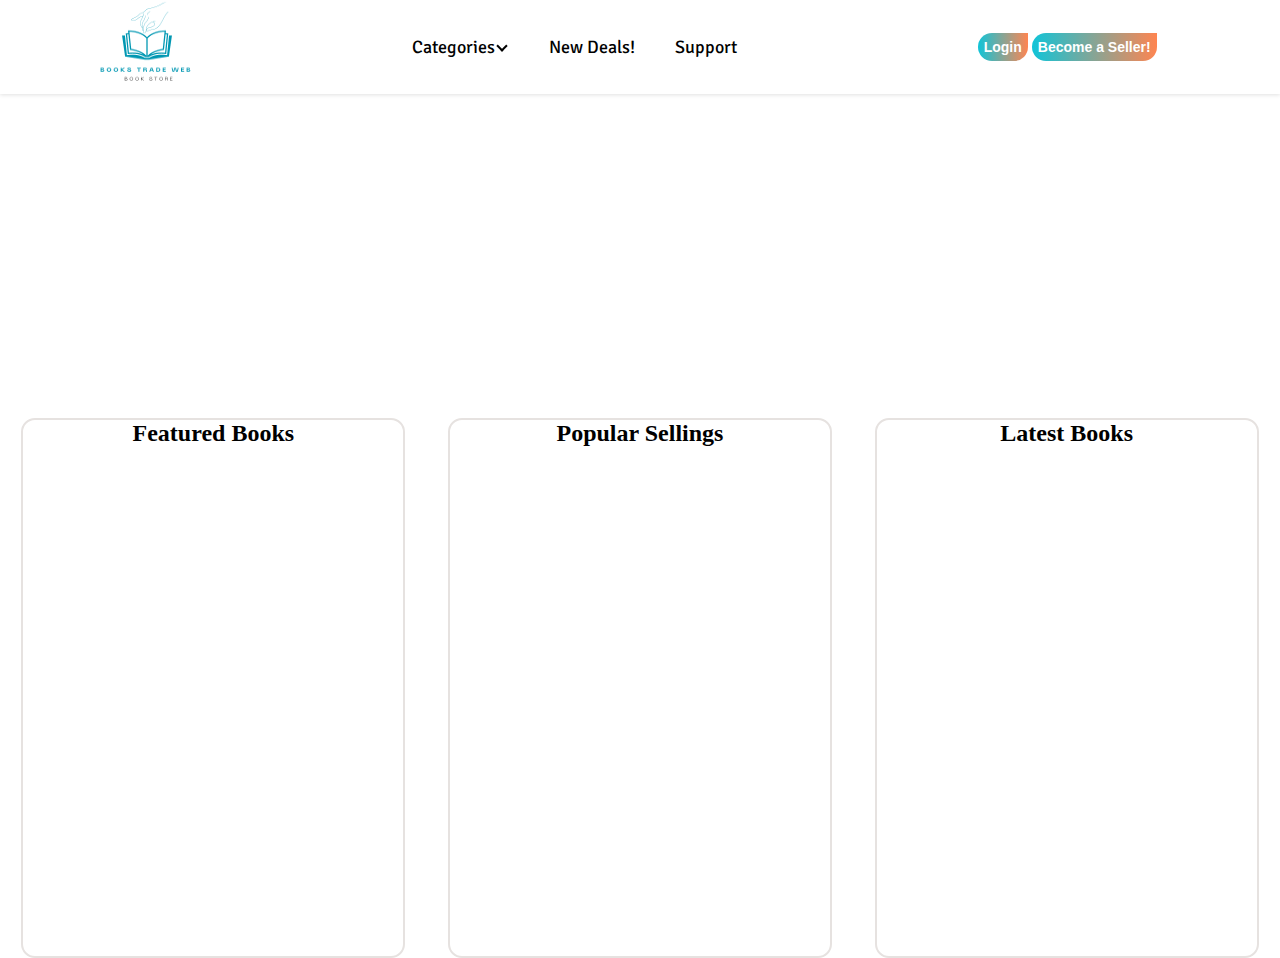
<file: Books Trade Web/index.html>
<!DOCTYPE html>
<html lang="en">

<head>
    <meta charset="UTF-8">
    <meta name="viewport" content="width=device-width, initial-scale=1.0">
    <title>Document</title>
    <link rel="stylesheet" href="style.css">
    <link rel="preconnect" href="https://fonts.googleapis.com">
    <link rel="preconnect" href="https://fonts.gstatic.com" crossorigin>
    <link href="https://fonts.googleapis.com/css2?family=Secular+One&family=Signika:wght@300&display=swap"
        rel="stylesheet">

</head>

<body>

    <nav>
        <a href="index.html">

            <img src="images/logo.png" alt="">
        </a>
        <ul>
            <li><a href="">Categories<i class="arrow down"></i></a></li>
            <li><a href="">New Deals!</a></li>
            <li><a href="">Support</a></li>
        </ul>
        <div class="right">
            <div class="login">
                <button><a href="login.html">Login</a></button>
                <button><a href="signup.html">Become a Seller!</a></button>
            </div>
        </div>
    </nav>
<!-- nav section closed-->

 
        <!--search section ends-->
        <div class="para">
            <h1>7000+ Active sellers</h1>
            <p>Over 276 books traded everyday!</p>

            <a href="signup.html"><button type="submit">Join Now!</button></a>
        </div>
<!--paragraph section ends-->

        <div class="lists">
            <div class="section">
                <h2>Featured Books</h2>
                <div class="div">
                    
                </div>
            </div>
            <div class="section">
                <h2>Popular Sellings</h2>
                <div class="div">

                </div>
            </div>
            <div class="section">
                <h2>Latest Books</h2>
                <div class="div">

                </div>
            </div>
        </div>
    </div>
</body>

</html>
</file>
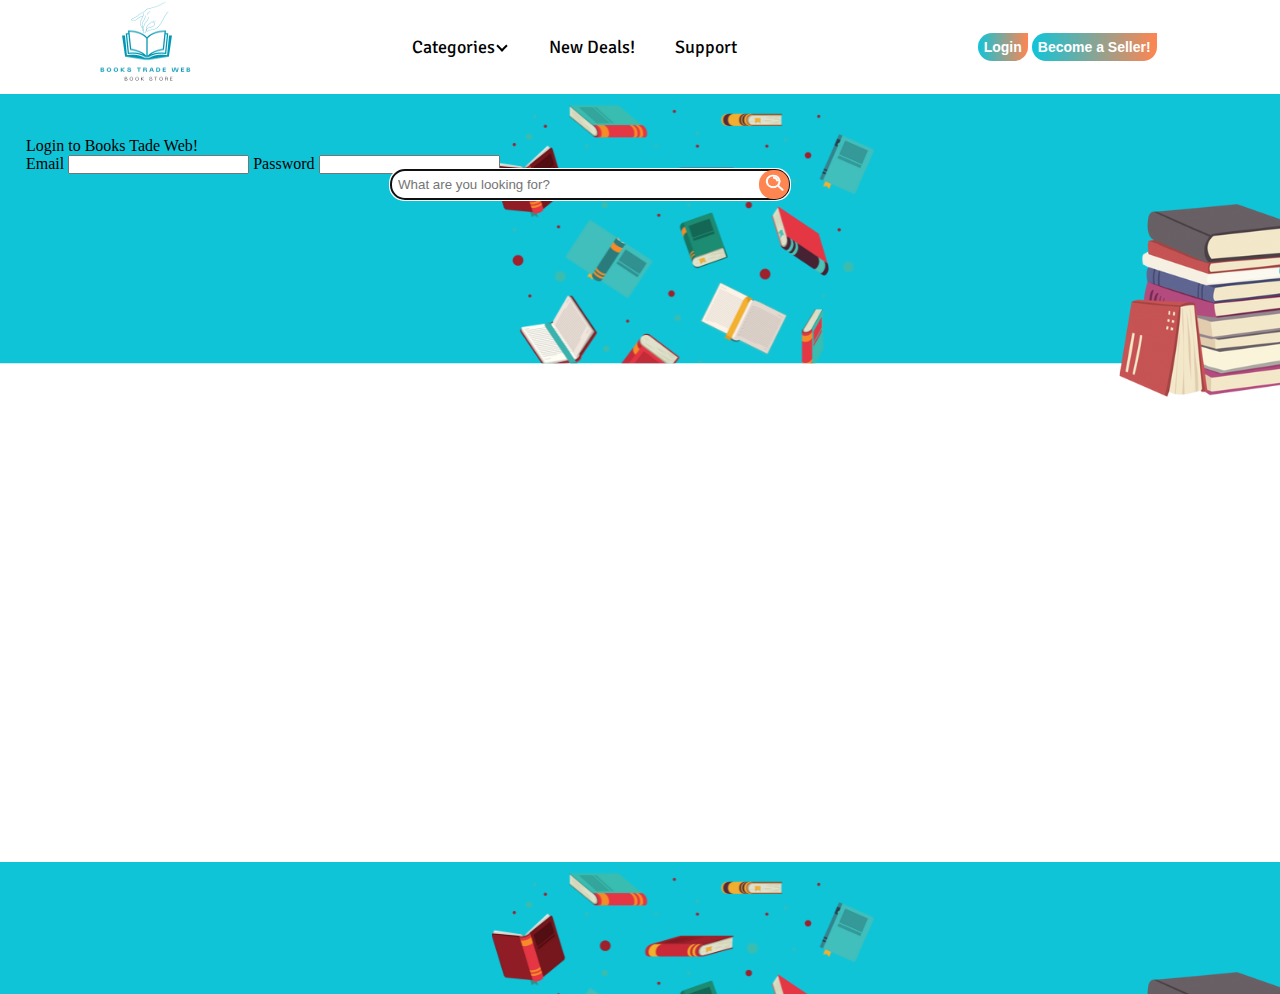
<file: Books Trade Web/login.html>
<!DOCTYPE html>
<html lang="en">

<head>
    <meta charset="UTF-8">
    <meta name="viewport" content="width=device-width, initial-scale=1.0">
    <title>Document</title>
    <link rel="stylesheet" href="style.css">
    <link rel="preconnect" href="https://fonts.googleapis.com">
    <link rel="preconnect" href="https://fonts.gstatic.com" crossorigin>
    <link href="https://fonts.googleapis.com/css2?family=Secular+One&family=Signika:wght@300&display=swap"
        rel="stylesheet">

</head>

<body>

    <nav>
        <a href="index.html">

            <img src="images/logo.png" alt="">
        </a>
        <ul>
            <li><a href="">Categories<i class="arrow down"></i></a></li>
            <li><a href="">New Deals!</a></li>
            <li><a href="">Support</a></li>
        </ul>
        <div class="right">
            <div class="login">
                <button><a href="login.html">Login</a></button>
                <button><a href="signup.html">Become a Seller!</a></button>
            </div>
        </div>
    </nav>

    <div class="main">
        <div class="search">
            <input type="text" name="search" id="text" placeholder="What are you looking for?" autofocus>
            <button type="submit" value="Search" id="search"><img src="images/search1.png" alt="search"></button>
        </div>

        <div class="login">
            <p>Login to Books Tade Web!</p>
            <div class="login-port">
                <form action="" method="post"> 
                    <label for="email">Email </label>
                    <input type="email" name="email" id="email">
    <label for="passoword">Password</label>
                
    <input type="password" name="password" id="password">
    </form> 
            </div>
    </div>
    </body>
    </html>
</file>
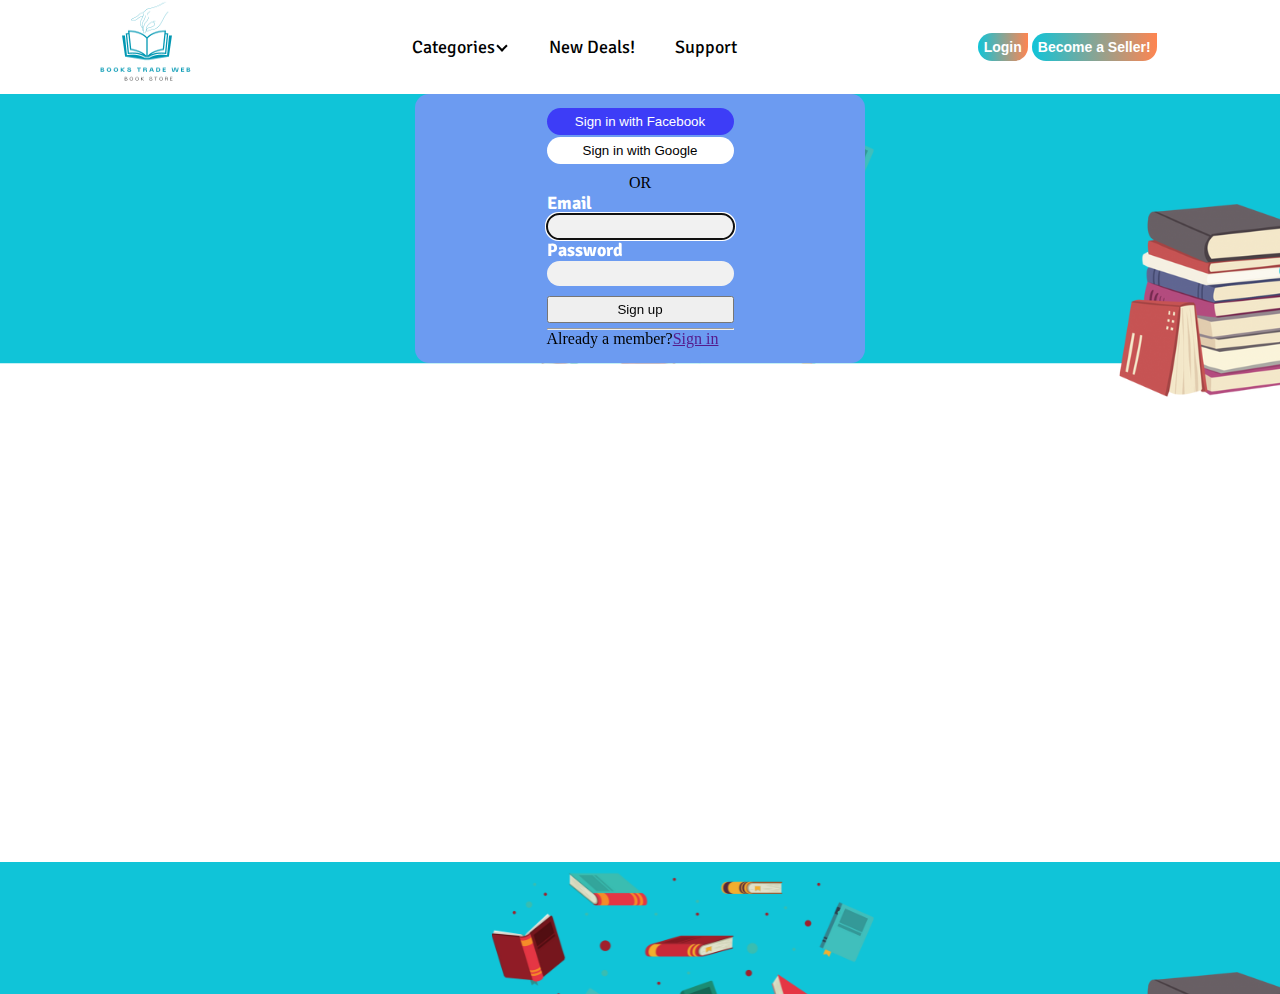
<file: Books Trade Web/signup.html>
<!DOCTYPE html>
<html lang="en">

<head>
    <meta charset="UTF-8">
    <meta name="viewport" content="width=device-width, initial-scale=1.0">
    <title>Document</title>
    <link rel="stylesheet" href="style.css">
    <link rel="preconnect" href="https://fonts.googleapis.com">
    <link rel="preconnect" href="https://fonts.gstatic.com" crossorigin>
    <link href="https://fonts.googleapis.com/css2?family=Secular+One&family=Signika:wght@300&display=swap"
        rel="stylesheet">
        <link rel="stylesheet" href="signup.css">

</head>
<body>

    <nav>
        <a href="index.html">
            <img src="images/logo.png" alt="">
        </a>
        <ul>
            <li><a href="">Categories<i class="arrow down"></i></a></li>
            <li><a href="">New Deals!</a></li>
            <li><a href="">Support</a></li>
        </ul>
        <div class="right">
            <div class="login">
                <button><a href="login.html">Login</a></button>
                <button><a href="signup.html">Become a Seller!</a></button>
            </div>
        </div>
    </nav>
    <!--nav section ends-->
    <div class="main">
        <div class="signup">
            <form method="post">
                <p id="alt-login">
                    <button id="fb">Sign in with Facebook</button>
                    <button id="gg">Sign in with Google</button>
                </p>
                <p style="text-align:center">OR</p>
                <div class="field">
                    <p>
                        <label for="email">Email</label><br>
                        <input type="email" name="email" id="email" autofocus>
                    </p>
                    <p>
                        <label for="password">Password</label><br>
                        <input type="password" name="password" id="password">
                    </p>
                </div>
                <p>
                    <button id="login-btn">Sign up</button>
                    <hr>
                </p>
                <p>Already a member?<a href="">Sign in</a></p>
            </form>
        </div>
    </div>    
</body>

</html>
</file>
<file: Books Trade Web/style.css>
* {
    padding: 0;
    margin: 0;
    box-sizing: border-box;
}

.main {
    height: 100vh;
    width: 100%;
    background-image: url(images/bg.png);
}

nav {
    display: flex;
    align-items: center;
    justify-content: space-around;
    box-shadow: 0 1px 4px rgba(0,0,0,.12);
}

nav img {
    width: 100px;
    height: 90px;
    cursor: pointer;
}

nav ul {
    display: flex;
}

nav ul li {
    list-style: none;
    margin: 0 10px;
}

nav ul li a {
    text-decoration: none;
    font-size: 18px;
    font-family: 'Signika', sans-serif;
    margin: 0 10px;
    color: black;   
    transition: 0.4s;
    position: relative;
}

nav ul li a::after  {
    content: '';
    width: 0;
    height: 3px;
    background: #10c4d8;
    position: absolute;
    left: 0;
    bottom: -6px;
    transition: 0.4s;
}

nav ul li a:hover::after {
    width: 100%;
}

.arrow {
    border: solid black;
    border-width: 0 2px 2px 0;
    display: inline-block;
    padding: 3px;
    margin: 3px;
}

.down {
    transform: rotate(45deg);
    -webkit-transform: rotate(45deg);
}


#text {
    margin-right: -10px;
    width: 400px;
    padding: 7px;
    border: 1px solid white;
    border-radius: 14px;
}

.search {
    width: 500px;
    margin: auto;
    position: relative;
    top: 69px;
}

#search {
    border: none;
    border-radius: 14px;
    position: relative;
    right: 25px;
    top: 7px;
    background: #FF8551;
    cursor: pointer;
}

#search img {
    width: 30px;
    height: 26px;
    padding: 3px;
}

.login {
    margin: 6px 26px
}

.login button {
    padding: 6px;
    border-radius: 14px;
    border-top-right-radius: 0;
    border: none;
    background: linear-gradient(to right, #10c4d8, #FF8551);
    color: #fff;
    font-size: 14px;
    font-weight: 600;
    cursor: pointer;
    transition: 0.5s;
    font-family: 'Nunito', sans-serif;
}

.login button a {
    text-decoration: none;
    color: #fff;
}

.login button:hover {
    background: #10c4d8;
    border-top-right-radius: 14px;
    transition: 0.6s;
}

.para {
    color: #fff;
    margin: 110px 70px;
    font-family: secular one;
}

.lists {
    display: flex;
    align-items: center;
    justify-content: space-around;
}

.section {
    background-color: #fff;
    border: 2px solid #e6e2e0;
    border-radius: 14px;
    height: 60vh;
    width: 30vw;
    text-align: center;
    transition: 0.4s;
}

.section:hover {
    box-shadow: 3px 3px 8px 2px #c5c3c3;
    transform: translateY(-5px);
}

.para button {
    padding: 8px;
    background: transparent;
    border: 1px solid white;
    color: #fff;
    font-size: 14px;
    font-weight: 600;
    cursor: pointer;
    transition: 0.3s;
}

.para button:hover {
    background-color: #fff;
    color: #10c4d8;
}
</file>
<file: Books Trade Web/signup.css>
.signup {
    width: 450px;
    margin: auto;
    height: 16.8em;
    display: flex;
    align-items: center;
    justify-content: center;
    background: rgb(108, 155, 241);
    border-radius: 14px;
}

.signup p label {
    color: #fff;
    font-size: 18px;
    font-weight: 700;
    font-family: 'Signika', sans-serif;
}

#alt-login {
    display: flex;
    flex-direction: column;
    margin-bottom: 10px;
}

.field {
    margin-bottom: 10px;
}

#alt-login button {
    padding: 6px;
    border-radius: 14px;
}

#fb {
    color: #fff;
    background-color: rgb(61, 61, 247);
    border: none;
    margin-bottom: 2px;
    cursor: pointer;
}

#gg {
    background-color: white;
    border: none;
    cursor: pointer;
}

#login-btn {
    width: 100%;
    margin-bottom: 5px;
    padding: 4px;
    cursor: pointer;
}

#email, #password {
    padding: 5px;
    background-color: rgb(241, 241, 241);
    border-radius: 14px;
    border: none;
}
</file>
